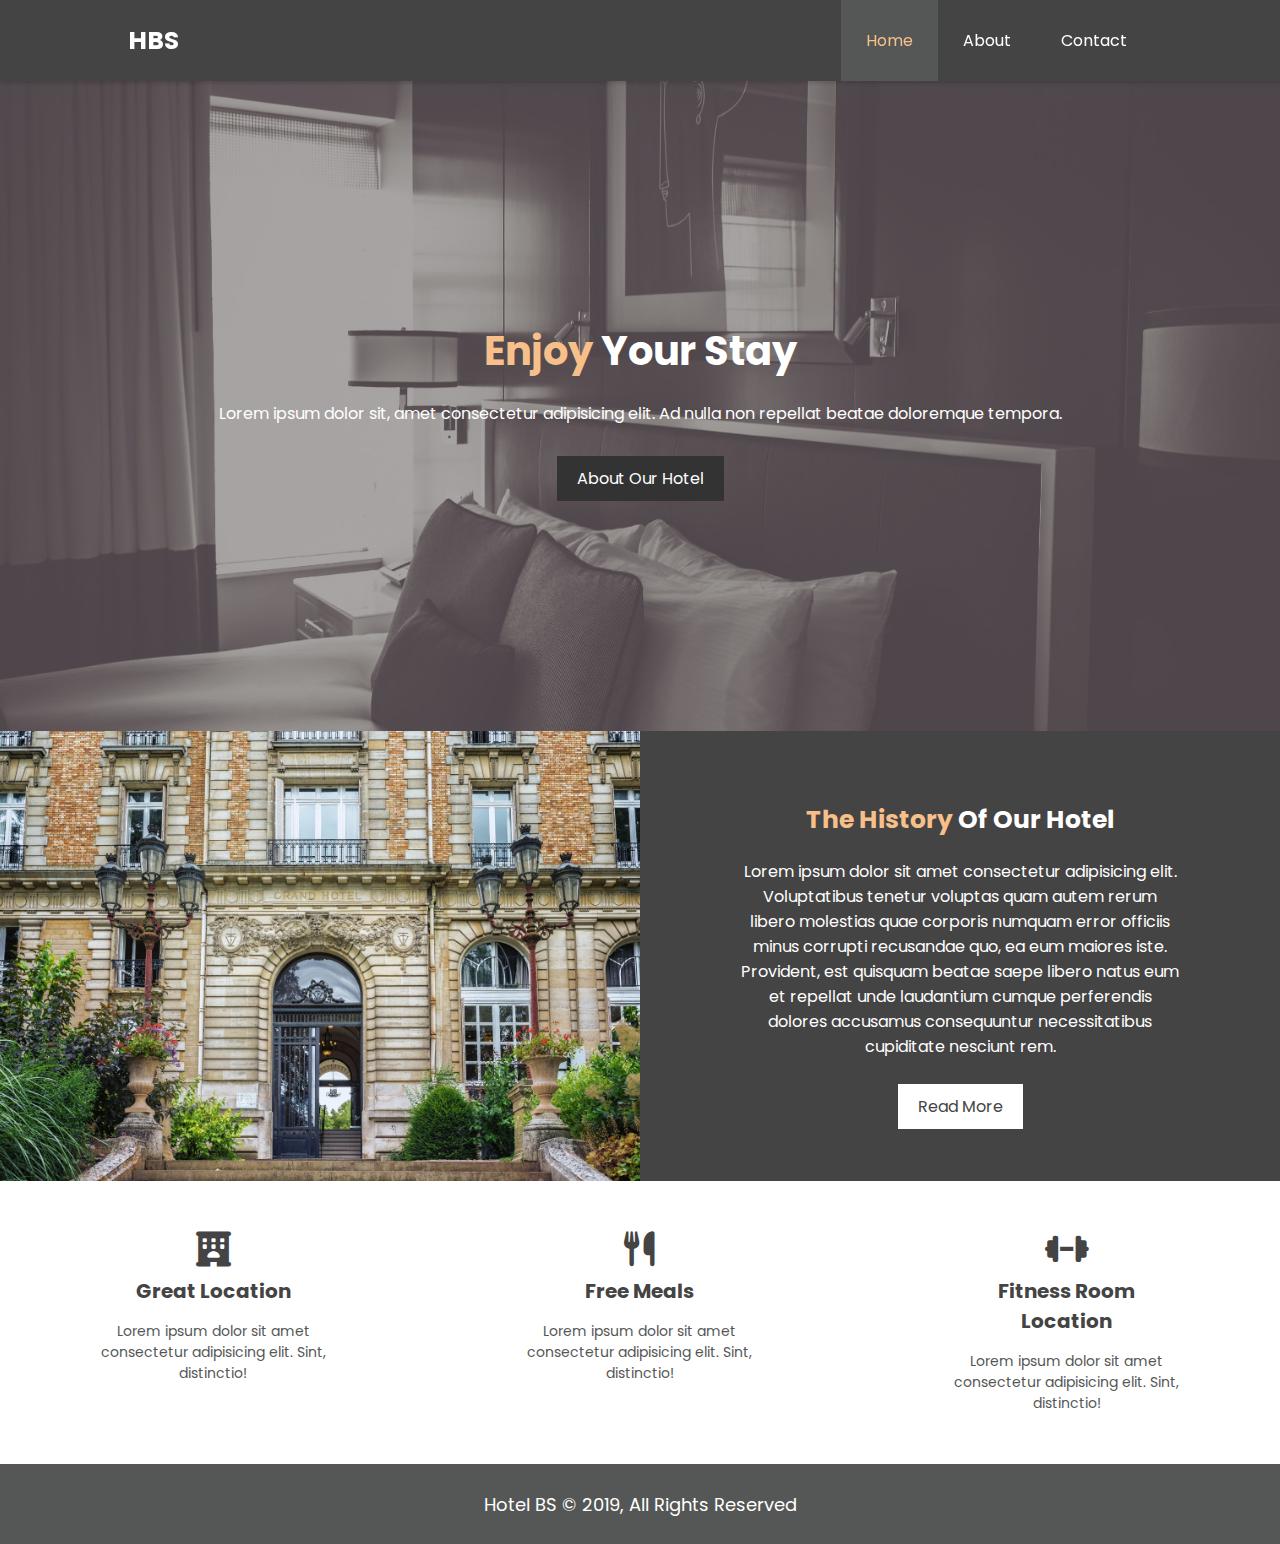
<file: index.html>
<!DOCTYPE html>
<html lang="en">

<head>
    <meta charset="UTF-8">
    <meta http-equiv="X-UA-Compatible" content="IE=edge">
    <meta name="viewport" content="width=device-width, initial-scale=1.0">
    <title>Hotel</title>
    <!-- font awesome  -->
    <link rel="stylesheet" href="css/all.min.css">
    <!-- style  -->
    <link rel="stylesheet" href="css/style.css">
</head>

<body>
    <!-- start header / nav  -->
    <header>
        <div class="container">
            <nav>
                <div class="brand">
                    <h3>HBS</h3>
                </div>
                <button id="nav-btn"><i class="fa-solid fa-bars"></i></button>
                <ul class="nav-list">
                    <li class="active"><a href="index.html" target="_blank">Home</a></li>
                    <li><a href="about.html" target="_blank">About</a></li>
                    <li><a href="contact.html" target="_blank">Contact</a></li>
                </ul>
                <ul class="reponsive-nav">
                    <li><a href="index.html" target="_blank">Home</a></li>
                    <li><a href="about.html" target="_blank">About</a></li>
                    <li><a href="contact.html" target="_blank">Contact</a></li>
                </ul>
            </nav>
        </div>
    </header>
    <!-- div for hero margin  -->
    <div></div>
    <!-- start hero sec  -->
    <section id="hero" style="background: url(images/hero.jpg) no-repeat center center;">
        <div class="overlay">
            <h1><span>Enjoy</span> Your Stay</h1>
            <p>Lorem ipsum dolor sit, amet consectetur adipisicing elit. Ad nulla non repellat beatae doloremque
                tempora.</p>
            <a href="about.html">About Our Hotel</a>
        </div>
    </section>
    <!-- start history sec  -->
    <section id="history">
        <div>
            <img src="images/home.jpg" alt="">
        </div>
        <div>
            <h3><span>The History</span> Of Our Hotel</h3>
            <p>Lorem ipsum dolor sit amet consectetur adipisicing elit. Voluptatibus tenetur voluptas quam autem
                rerum
                libero molestias quae corporis numquam error officiis minus corrupti recusandae quo, ea eum maiores
                iste. Provident, est quisquam beatae saepe libero natus eum et repellat unde laudantium cumque
                perferendis dolores accusamus consequuntur necessitatibus cupiditate nesciunt rem.</p>
            <a href="#">Read More</a>
        </div>
    </section>
    <!-- start types sec  -->
    <section id="types">
        <div>
            <i class="fa-solid fa-hotel"></i>
            <h4>Great Location</h4>
            <p>Lorem ipsum dolor sit amet consectetur adipisicing elit. Sint, distinctio!</p>
        </div>
        <div>
            <i class="fa-solid fa-utensils"></i>
            <h4>Free Meals</h4>
            <p>Lorem ipsum dolor sit amet consectetur adipisicing elit. Sint, distinctio!</p>
        </div>
        <div>
            <i class="fa-solid fa-dumbbell"></i>
            <h4>Fitness Room Location</h4>
            <p>Lorem ipsum dolor sit amet consectetur adipisicing elit. Sint, distinctio!</p>
        </div>
    </section>
    <!-- start footer  -->
    <footer>
        <p>Hotel BS &copy; 2019, All Rights Reserved</p>
    </footer>
    <script src="js/custom.js"></script>
</body>

</html>
</file>
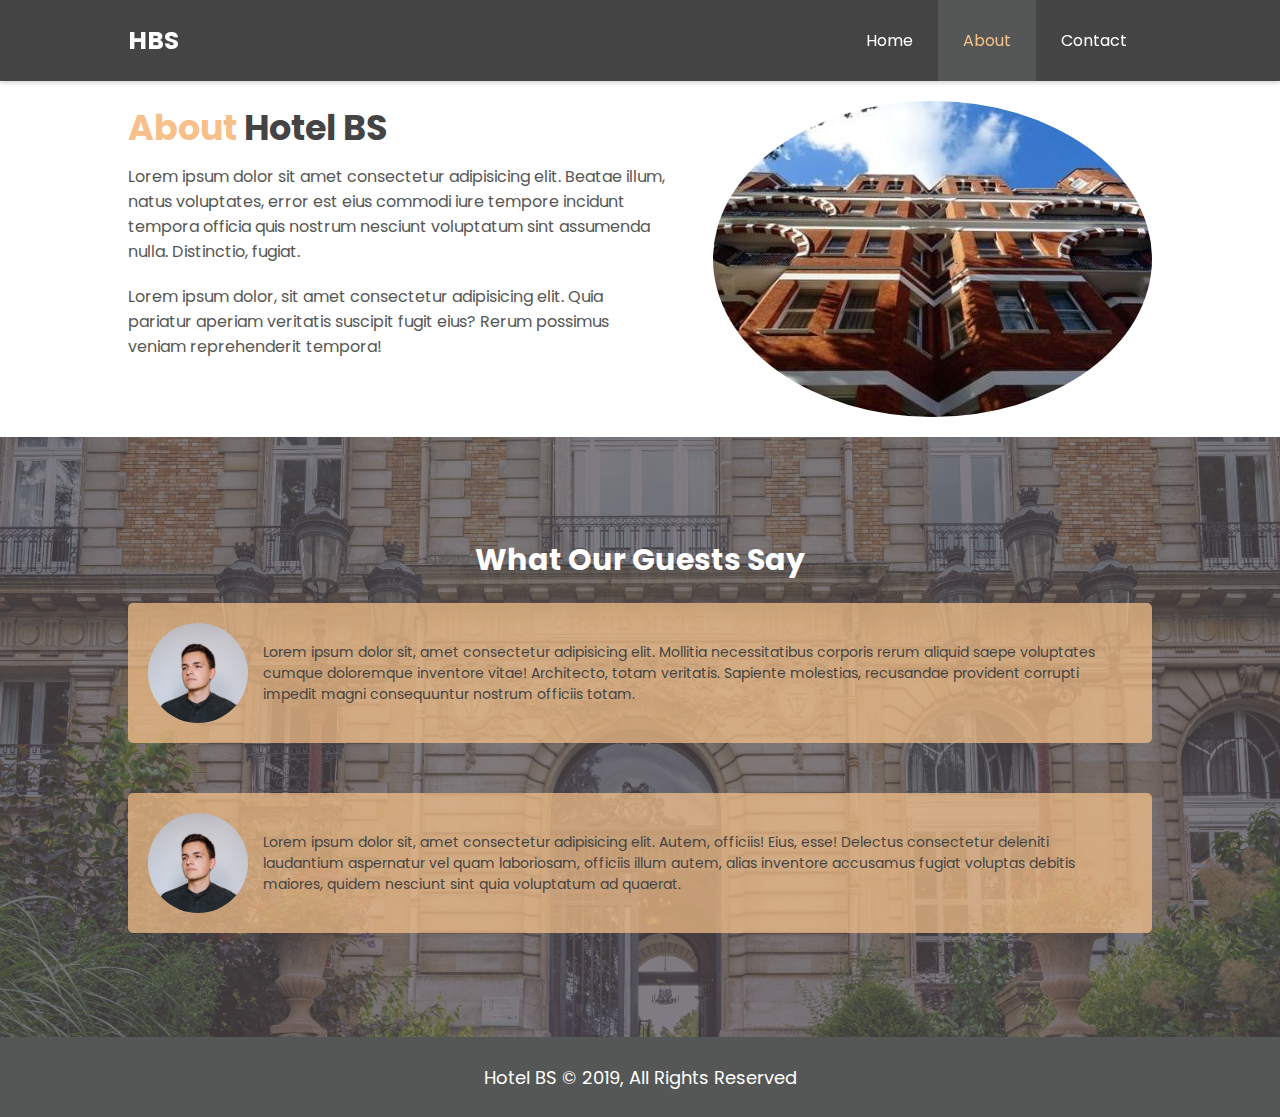
<file: about.html>
<!DOCTYPE html>
<html lang="en">

<head>
    <meta charset="UTF-8">
    <meta http-equiv="X-UA-Compatible" content="IE=edge">
    <meta name="viewport" content="width=device-width, initial-scale=1.0">
    <title>Hotel</title>
    <!-- font awesome  -->
    <link rel="stylesheet" href="css/all.min.css">
    <!-- style  -->
    <link rel="stylesheet" href="css/style.css">
</head>

<body>
    <!-- start header / nav  -->
    <header>
        <div class="container">
            <nav>
                <div class="brand">
                    <h3>HBS</h3>
                </div>
                <button id="nav-btn"><i class="fa-solid fa-bars"></i></button>
                <ul class="nav-list">
                    <li><a href="index.html" target="_blank">Home</a></li>
                    <li class="active"><a href="about.html" target="_blank">About</a></li>
                    <li><a href="contact.html" target="_blank">Contact</a></li>
                </ul>
                <ul class="reponsive-nav">
                    <li><a href="index.html" target="_blank">Home</a></li>
                    <li><a href="about.html" target="_blank">About</a></li>
                    <li><a href="contact.html" target="_blank">Contact</a></li>
                </ul>
            </nav>
        </div>
    </header>
    <!-- start about sec   -->
    <section id="about">
        <div class="container">
            <div class="all">
                <div>
                    <h1><span>About</span> Hotel BS</h1>
                    <p class="first">Lorem ipsum dolor sit amet consectetur adipisicing elit. Beatae illum, natus
                        voluptates, error
                        est
                        eius commodi iure tempore incidunt tempora officia quis nostrum nesciunt voluptatum sint
                        assumenda
                        nulla. Distinctio, fugiat.</p>
                    <p>Lorem ipsum dolor, sit amet consectetur adipisicing elit. Quia pariatur aperiam veritatis
                        suscipit
                        fugit eius? Rerum possimus veniam reprehenderit tempora!</p>
                </div>
                <img src="images/about1.jfif" alt="">
            </div>
        </div>
    </section>
    <!-- start says sec  -->
    <section id="says" style="background: url(images/home.jpg) no-repeat center center;">
        <div class="overlay">
            <div class="container">
                <h2>What Our Guests Say</h2>
                <div class="box box1">
                    <img src="images/user.jfif" alt="">
                    <p>Lorem ipsum dolor sit, amet consectetur adipisicing elit. Mollitia necessitatibus corporis rerum
                        aliquid saepe voluptates cumque doloremque inventore vitae! Architecto, totam veritatis.
                        Sapiente
                        molestias, recusandae provident corrupti impedit magni consequuntur nostrum officiis totam.</p>
                </div>
                <div class="box">
                    <img src="images/user.jfif" alt="">
                    <P>Lorem ipsum dolor sit, amet consectetur adipisicing elit. Autem, officiis! Eius, esse! Delectus
                        consectetur deleniti laudantium aspernatur vel quam laboriosam, officiis illum autem, alias
                        inventore accusamus fugiat voluptas debitis maiores, quidem nesciunt sint quia voluptatum ad
                        quaerat.</P>
                </div>
            </div>
        </div>
    </section>
    <!-- start footer  -->
    <footer>
        <p>Hotel BS &copy; 2019, All Rights Reserved</p>
    </footer>
    <script src="js/custom.js"></script>
</body>

</html>
</file>
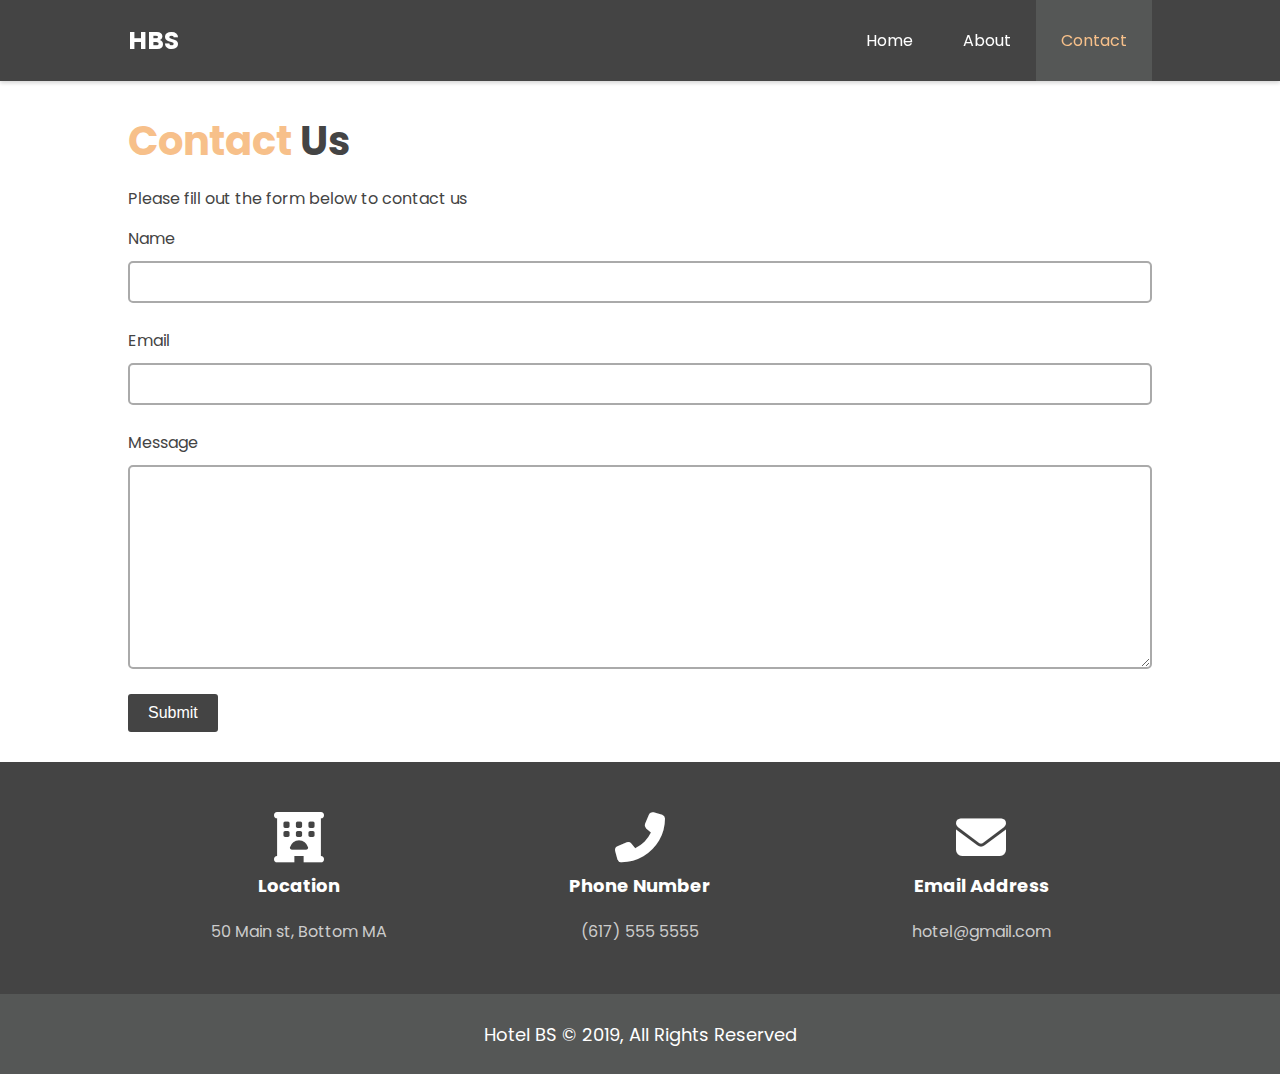
<file: contact.html>
<!DOCTYPE html>
<html lang="en">

<head>
    <meta charset="UTF-8">
    <meta http-equiv="X-UA-Compatible" content="IE=edge">
    <meta name="viewport" content="width=device-width, initial-scale=1.0">
    <title>Hotel</title>
    <!-- font awesome  -->
    <link rel="stylesheet" href="css/all.min.css">
    <!-- style  -->
    <link rel="stylesheet" href="css/style.css">
</head>

<body>
    <!-- start header / nav  -->
    <header>
        <div class="container">
            <nav>
                <div class="brand">
                    <h3>HBS</h3>
                </div>
                <button id="nav-btn"><i class="fa-solid fa-bars"></i></button>
                <ul class="nav-list">
                    <li><a href="index.html" target="_blank">Home</a></li>
                    <li><a href="about.html" target="_blank">About</a></li>
                    <li class="active"><a href="contact.html" target="_blank">Contact</a></li>
                </ul>
                <ul class="reponsive-nav">
                    <li><a href="index.html" target="_blank">Home</a></li>
                    <li><a href="about.html" target="_blank">About</a></li>
                    <li><a href="contact.html" target="_blank">Contact</a></li>
                </ul>
            </nav>
        </div>
    </header>

    <!-- start contact form sec  -->
    <section id="contact-form">
        <div class="container">
            <h1><span>Contact</span> Us</h1>
            <p>Please fill out the form below to contact us</p>
            <form action="">
                <div>
                    <label for="">Name</label>
                    <input type="text">
                </div>
                <div>
                    <label for="">Email</label>
                    <input type="email" name="" id="">
                </div>
                <div>
                    <label for="">Message</label>
                    <textarea name="" id="" rows="10"></textarea>
                </div>
                <button type="submit">Submit</button>
            </form>
        </div>
    </section>
    <!-- start contact sec  -->
    <section id="contact">
        <div class="container">
            <div class="all">
                <div>
                    <i class="fa-solid fa-hotel"></i>
                    <h4>Location</h4>
                    <p>50 Main st, Bottom MA</p>
                </div>
                <div>
                    <i class="fa-solid fa-phone-flip"></i>
                    <h4>Phone Number</h4>
                    <p>(617) 555 5555</p>
                </div>
                <div>
                    <i class="fa-solid fa-envelope"></i>
                    <h4>Email Address</h4>
                    <p>hotel@gmail.com</p>
                </div>
            </div>
        </div>
    </section>
    <!-- start footer  -->
    <footer>
        <p>Hotel BS &copy; 2019, All Rights Reserved</p>
    </footer>
    <script src="js/custom.js"></script>
</body>

</html>
</file>
<file: css/style.css>
@import url('https://fonts.googleapis.com/css2?family=Poppins:wght2300;400;500;600&display=swap');

:root {
    --main-color: #F7C08A;
    --color-dark: #444444;
    --text-gray: #555756;
}

* {
    margin: 0;
    padding: 0;
    box-sizing: border-box;
}

body {
    font-family: 'Poppins', sans-serif;
}

.container {
    width: 80%;
    margin: auto;
}

ul,
ol {
    list-style: none;
}

a {
    text-decoration: none;
}

/* -------------start home page-------------- */
/* start nav  */
header {
    background-color: var(--color-dark);
    position: fixed;
    top: 0;
    left: 0;
    z-index: 100;
    width: 100%;
    box-shadow: 0 2px 4px rgba(0, 0, 0, 0.166);
}

header nav {
    height: 9vh;
    display: flex;
    justify-content: space-between;
    align-items: center;
}

header nav .brand h3 {
    color: #ffffff;
    font-size: 25px;
}

header nav .nav-list {
    display: flex;
    height: 100%;
    align-items: center;
}

header nav .nav-list li {
    padding: 0 25px;
    display: flex;
    height: 100%;
    align-items: center;
    transition: .35s;
}


header nav .nav-list li:hover a {
    color: var(--main-color);
}

header nav .nav-list li.active {
    background-color: var(--text-gray);
}

header nav .nav-list li.active a {
    color: var(--main-color);
}

header nav .nav-list li a {
    color: #ffffff;
    transition: .35s;
}

@media (max-width: 768px) {
    header nav .nav-list {
        display: none;
    }
}

/* responsive  */
header nav button {
    display: inline-block;
    outline: none;
    border: none;
    background-color: transparent;
    display: none;
    cursor: pointer;
}

header nav button i {
    font-size: 20px;
    color: #ffffff;
}

@media (max-width: 768px) {
    header nav button {
        display: inline-block;
    }
}

header nav .reponsive-nav {
    width: 300px;
    position: fixed;
    top: 9vh;
    right: -300px;
    background-color: #eee;
    background: linear-gradient(to bottom, var(--color-dark), #eee);
    height: 100%;
    padding-top: 100px;
    transition: .35s;
    z-index: 100;
}

header nav .reponsive-nav.show {
    right: 0;
}

header nav .reponsive-nav li {
    display: inline-block;
    width: 100%;
    text-align: center;
    padding: 20px 0;
    transition: .35s;
}

header nav .reponsive-nav li:hover {
    background-color: var(--text-gray);
}

header nav .reponsive-nav li a {
    color: #ffffff;
    transition: .35s;
}

header nav .reponsive-nav li:hover a {
    color: var(--main-color);
}

/* start hero------- */
#hero {
    background-size: cover !important;
    height: 650px;
    position: relative;
    margin-top: 9vh;
}

#hero .overlay {
    position: absolute;
    top: 0;
    left: 0;
    width: 100%;
    height: 100%;
    background-color: rgba(83, 74, 79, 0.46);
    padding-top: 240px;
}

#hero h1 {
    font-size: 40px;
    font-weight: bold;
    color: #ffffff;
    text-align: center;
    margin-bottom: 20px;
}

@media(max-width:576px) {
    #hero h1 {
        font-size: 30px;
    }
}

#hero h1 span {
    color: var(--main-color);
}

#hero p {
    color: #ffffff;
    text-align: center;
    margin-bottom: 30px;
}

@media(max-width:576px) {
    #hero p {
        font-size: 14px;
    }
}

#hero a {
    display: block;
    width: fit-content;
    margin: auto;
    padding: 10px 20px;
    background-color: #333333;
    color: #ffffff;
    transition: .35s;
}

@media(max-width:576px) {
    #hero a {
        font-size: 14px;
        padding: 10px 15px;
    }
}

#hero a:hover {
    background-color: var(--main-color);
    color: var(--color-dark);
}

/* strat history sec */
#history {
    display: flex;
}

@media(min-width: 768px) {
    #history {
        height: 450px;
    }
}

@media(max-width: 768px) {
    #history {
        flex-direction: column;
    }
}

#history div:first-child {
    width: calc(100% / 2);
    background-color: var(--color-dark);
}

@media(max-width:768px) {
    #history div:first-child {
        /* width: 100%; */
        display: none;
    }
}

#history div:first-child img {
    width: 100%;
    object-fit: cover !important;
}

@media(min-width: 768px) {
    #history div:first-child img {
        height: 450px;
    }
}

#history div:last-child {
    width: calc(100% / 2);
    padding: 70px 100px;
    background-color: var(--color-dark);
}

@media(min-width:768px) and (max-width: 1200px) {
    #history div:last-child {
        padding: 50px 20px;
    }
}

@media (max-width:768px) {
    #history div:last-child {
        padding: 50px 10px;
        width: 100%;
    }
}

#history div:last-child h3 {
    font-size: 25px;
    color: #ffffff;
    text-align: center;
    margin-bottom: 20px;
}

@media(min-width:576px) and (max-width: 992px) {
    #history div:last-child h3 {
        font-size: 20px;
        margin-bottom: 15px;
    }
}

@media(max-width:576px) {
    #history div:last-child h3 {
        font-size: 18px;
        margin-bottom: 12px;
    }
}

#history div:last-child h3 span {
    color: var(--main-color);
}

#history div:last-child p {
    text-align: center;
    color: #ffffff;
    margin-bottom: 25px;
}

@media(min-width:576px) and (max-width: 992px) {
    #history div:last-child p {
        font-size: 14px;
        margin-bottom: 20px;
    }
}

@media(max-width:576px) {
    #history div:last-child p {
        font-size: 12px;
        margin-bottom: 20px;
    }
}

#history div:last-child a {
    display: block;
    width: fit-content;
    padding: 10px 20px;
    background-color: #ffffff;
    margin: auto;
    color: var(--color-dark);
    transition: .35s;
}

#history div:last-child a:hover {
    background-color: var(--main-color);
}

@media(max-width:576px) {
    #history div:last-child a {
        font-size: 14px;
        padding: 8px 15px;
    }
}

/* start type sec  */
#types {
    display: flex;
}

@media(min-width: 576px) and (max-width: 768px) {
    #types {
        flex-wrap: wrap;
        gap: 15px;
        padding: 30px;
    }
}

@media (max-width:576px) {
    #types {
        flex-direction: column;
    }
}

#types div {
    width: calc(100% / 3);
    padding: 50px 100px;
    transition: .35s;
}

#types div:hover {
    background-color: var(--main-color);
}

@media(min-width: 768px) and (max-width: 992px) {
    #types div {
        padding: 50px 30px;
    }
}

@media(min-width: 576px) and (max-width: 768px) {
    #types div {
        padding: 50px 30px;
        width: calc(100% / 2.1);
        margin: auto;
        box-shadow: 0 3px 6px rgba(0, 0, 0, 0.186);
    }
}

@media (max-width:576px) {
    #types div {
        width: 100%;
        padding: 50px 20px;
    }
}

#types div i {
    font-size: 35px;
    color: var(--color-dark);
    display: block;
    text-align: center;
    margin-bottom: 10px;
}

#types div h4 {
    font-size: 20px;
    color: var(--color-dark);
    text-align: center;
    margin-bottom: 15px;
}

@media (max-width:576px) {
    #types div h4 {
        font-size: 18px;
    }
}

#types div p {
    font-size: 14px;
    color: var(--text-gray);
    text-align: center;
}

/* start footer  */
footer {
    height: 80px;
    display: flex;
    align-items: center;
    justify-content: center;
    background-color: var(--text-gray);
}

footer p {
    font-size: 18px;
    color: #ffffff;
    text-align: center;
}

@media (max-width:576px) {
    footer p {
        font-size: 16px;
    }
}

/* ----------------start about page ---------------- */
#about {
    margin-top: 9vh;
    padding: 20px 0;
}

#about .all {
    display: flex;
    gap: 45px;
}

@media(max-width: 768px) {
    #about .all {
        flex-direction: column;
        gap: 20px;
    }

    #about .all div {
        order: 2;
    }
}

#about .all div h1 {
    font-size: 35px;
    color: var(--color-dark);
    margin-bottom: 10px;
}

@media(min-width:576px) and (max-width:768px) {
    #about .all div h1 {
        text-align: center;
    }
}

@media(max-width:576px) {
    #about .all div h1 {
        text-align: center;
        font-size: 25px;
    }
}

#about .all div h1 span {
    color: var(--main-color);
}

#about .all div p {
    color: var(--text-gray);
}

@media(min-width:576px) and (max-width:768px) {
    #about .all div p {
        text-align: center;
    }
}

@media(max-width:576px) {
    #about .all div p {
        text-align: center;
        font-size: 14px;
    }
}

#about .all div p.first {
    margin-bottom: 20px;
}

#about .all img {
    border-radius: 50%;
    display: block;
}

@media(min-width: 768px) and (max-width:992px) {
    #about .all img {
        width: 50%;
    }
}

@media (min-width: 576px) and (max-width: 768px) {
    #about .all img {
        order: 1;
        margin: auto;
        width: 70%;
    }
}

@media (max-width: 576px) {
    #about .all img {
        order: 1;
        margin: auto;
        width: 90%;
    }
}

/* START SAYS SEC  */
#says {
    background-size: cover !important;
    height: 600px;
    position: relative;
}

@media (max-width: 576px) {
    #says {
        height: 900px;
    }
}

#says h2 {
    font-size: 30px;
    text-align: center;
    color: #ffffff;
    margin-bottom: 20px;
}

@media (max-width: 576px) {
    #says h2 {
        font-size: 25px;
    }
}

#says .overlay {
    position: absolute;
    top: 0;
    left: 0;
    width: 100%;
    height: 100%;
    background-color: rgba(83, 74, 79, 0.71);
    padding-top: 100px;
}

/* ------------------------------------------------------------------------------------------------------ */
@media (max-width: 576px) {
    #says .overlay {
        padding: 60px 0;
    }
}

#says .box {
    width: 100%;
    display: flex;
    align-items: center;
    gap: 15px;
    border-radius: 5px;
    background-color: rgba(247, 193, 138, 0.719);
    padding: 20px;
}

@media (max-width: 576px) {
    #says .box {
        flex-direction: column;
        justify-content: center;
        gap: 15px;
    }
}

#says .box1 {
    margin-bottom: 50px;
}

#says .box img {
    width: 100px;
    height: 100px;
    border-radius: 50px;
}

#says .box p {
    font-size: 14px;
    color: var(--color-dark);
}

@media (max-width: 576px) {
    #says .box p {
        text-align: center;
    }
}

/* -------------------start contact page-------------------- */
#contact-form {
    padding: 30px 0;
    margin-top: 9vh;
}

#contact-form h1 {
    font-size: 40px;
    color: var(--color-dark);
    margin-bottom: 15px;
}

@media(min-width: 576px) and (max-width:768px) {
    #contact-form h1 {
        text-align: center;
    }
}

@media (max-width:576px) {
    #contact-form h1 {
        text-align: center;
        font-size: 30px;
    }
}

#contact-form h1 span {
    color: var(--main-color);
}

#contact-form p {
    color: var(--color-dark);
    margin-bottom: 15px;
}

@media(min-width: 576px) and (max-width:768px) {
    #contact-form p {
        text-align: center;
    }
}

@media (max-width:576px) {
    #contact-form p {
        text-align: center;
        font-size: 14px;
    }
}

#contact-form form div:not(:last-child) {
    margin-bottom: 25px;
}

@media (max-width:576px) {
    #contact-form form div:not(:last-child) {
        margin-bottom: 18px;
    }
}

#contact-form form div label {
    display: block;
    margin-bottom: 10px;
    color: var(--color-dark);
}

@media (max-width:576px) {
    #contact-form form div label {
        font-size: 14px;
        margin-bottom: 7px;
    }
}

#contact-form form div input,
#contact-form form div textarea {
    display: block;
    width: 100%;
    padding: 10px 20px;
    outline: none;
    border: 2px solid #aaa;
    transition: .2s;
    border-radius: 5px;
    color: #333333;
    font-size: 16px;
}

@media (max-width:576px) {

    #contact-form form div input,
    #contact-form form div textarea {
        font-size: 14px;
        padding: 7px 15px;
    }
}

#contact-form form div textarea {
    resize: vertical;
}

#contact-form form div input:focus,
#contact-form form div textarea:focus {
    border: 2px solid var(--main-color);
    box-shadow: 0 0 5px var(--main-color);
}

#contact-form form button {
    display: block;
    width: fit-content;
    padding: 10px 20px;
    background-color: var(--color-dark);
    color: #ffffff;
    border: none;
    outline: none;
    font-size: 16px;
    cursor: pointer;
    transition: .35s;
    border-radius: 3px;
}

@media(min-width:567px) and (max-width:768px) {
    #contact-form form button {
        margin: auto;
    }
}

@media (max-width:567px) {
    #contact-form form button {
        width: 100%;
    }
}

#contact-form form button:hover {
    background-color: var(--main-color);
    color: var(--color-dark);
}

/* start contact sec  */
#contact {
    background-color: var(--color-dark);
}

#contact .all {
    display: flex;
}

@media(min-width:567px) and (max-width:768px) {
    #contact .all {
        flex-wrap: wrap;
    }
}


@media (max-width:567px) {
    #contact .all {
        flex-direction: column;
    }
}

#contact .all div {
    width: calc(100% / 3);
    padding: 50px 0;
}

@media(min-width:567px) and (max-width:768px) {
    #contact .all div {
        width: calc(100% / 2.1);
        margin: auto;
    }
}

@media (max-width:567px) {
    #contact .all div {
        width: 100%;
    }
}

#contact .all div i {
    display: block;
    font-size: 50px;
    text-align: center;
    color: #ffffff;
    margin-bottom: 10px;
}

@media(min-width:768px) and (max-width:992px) {
    #contact .all div i {
        font-size: 40px;
    }
}

@media (max-width:768px) {
    #contact .all div i {
        font-size: 35px;
    }
}

#contact .all div h4 {
    font-size: 18px;
    color: #ffffff;
    text-align: center;
    margin-bottom: 20px;
}

@media (max-width:992px) {
    #contact .all div h4 {
        font-size: 16px;
    }
}

#contact .all div p {
    color: #cccccc;
    text-align: center;
}

@media (max-width:992px) {
    #contact .all div p {
        font-size: 14px;
    }
}
</file>
